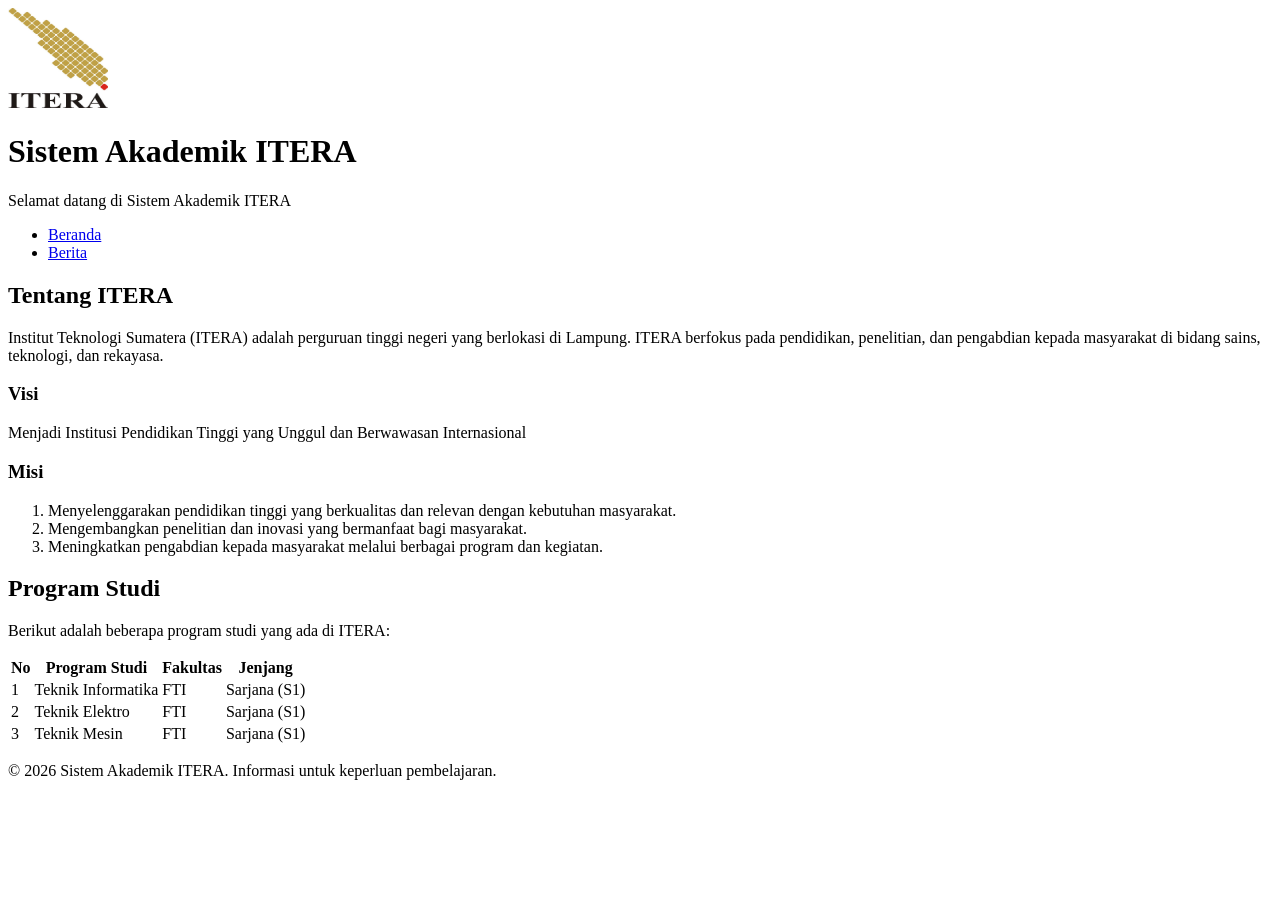
<file: index.html>
<!DOCTYPE html>
<html lang="id">
<head>
    <meta charset="UTF-8">
    <meta name="viewport" content="width=device-width, initial-scale=1.0">
    <title>Sistem Akademik ITERA</title>
    <link rel="icon" href="img/logoitera.jpg" type="image/x-icon">
</head>
<body>
    <header>
        <img src="img/logoitera.jpg" alt="Logo ITERA" width="100" height="100">
        <h1>Sistem Akademik ITERA</h1>
        <p>Selamat datang di Sistem Akademik ITERA</p>
    </header>

    <nav>
        <ul>
            <li><a href="index.html">Beranda</a></li>
            <li><a href="berita.html">Berita</a></li>
        </ul>
    </nav>

    <main>
        <section>
            <h2>Tentang ITERA</h2>
            <p>
                Institut Teknologi Sumatera (ITERA) adalah perguruan tinggi negeri yang berlokasi di Lampung.
                ITERA berfokus pada pendidikan, penelitian, dan pengabdian kepada masyarakat di bidang sains,
                teknologi, dan rekayasa.
            </p>

            <h3>Visi</h3>
            <p>Menjadi Institusi Pendidikan Tinggi yang Unggul dan Berwawasan Internasional</p>

            <h3>Misi</h3>
            <ol>
                <li>Menyelenggarakan pendidikan tinggi yang berkualitas dan relevan dengan kebutuhan masyarakat.</li>
                <li>Mengembangkan penelitian dan inovasi yang bermanfaat bagi masyarakat.</li>
                <li>Meningkatkan pengabdian kepada masyarakat melalui berbagai program dan kegiatan.</li>
            </ol>
        </section>

        <section>
            <h2>Program Studi</h2>
            <p>Berikut adalah beberapa program studi yang ada di ITERA:</p>

            <table>
                <thead>
                    <tr>
                        <th>No</th>
                        <th>Program Studi</th>
                        <th>Fakultas</th>
                        <th>Jenjang</th>
                    </tr>
                </thead>
                <tbody>
                    <tr>
                        <td>1</td>
                        <td>Teknik Informatika</td>
                        <td>FTI</td>
                        <td>Sarjana (S1)</td>
                    </tr>
                    <tr>
                        <td>2</td>
                        <td>Teknik Elektro</td>
                        <td>FTI</td>
                        <td>Sarjana (S1)</td>
                    </tr>
                    <tr>
                        <td>3</td>
                        <td>Teknik Mesin</td>
                        <td>FTI</td>
                        <td>Sarjana (S1)</td>
                    </tr>
                </tbody>
            </table>
        </section>
    </main>

    <footer>
        <p>&copy; 2026 Sistem Akademik ITERA. Informasi untuk keperluan pembelajaran.</p>
    </footer>
</body>
</html>
</file>
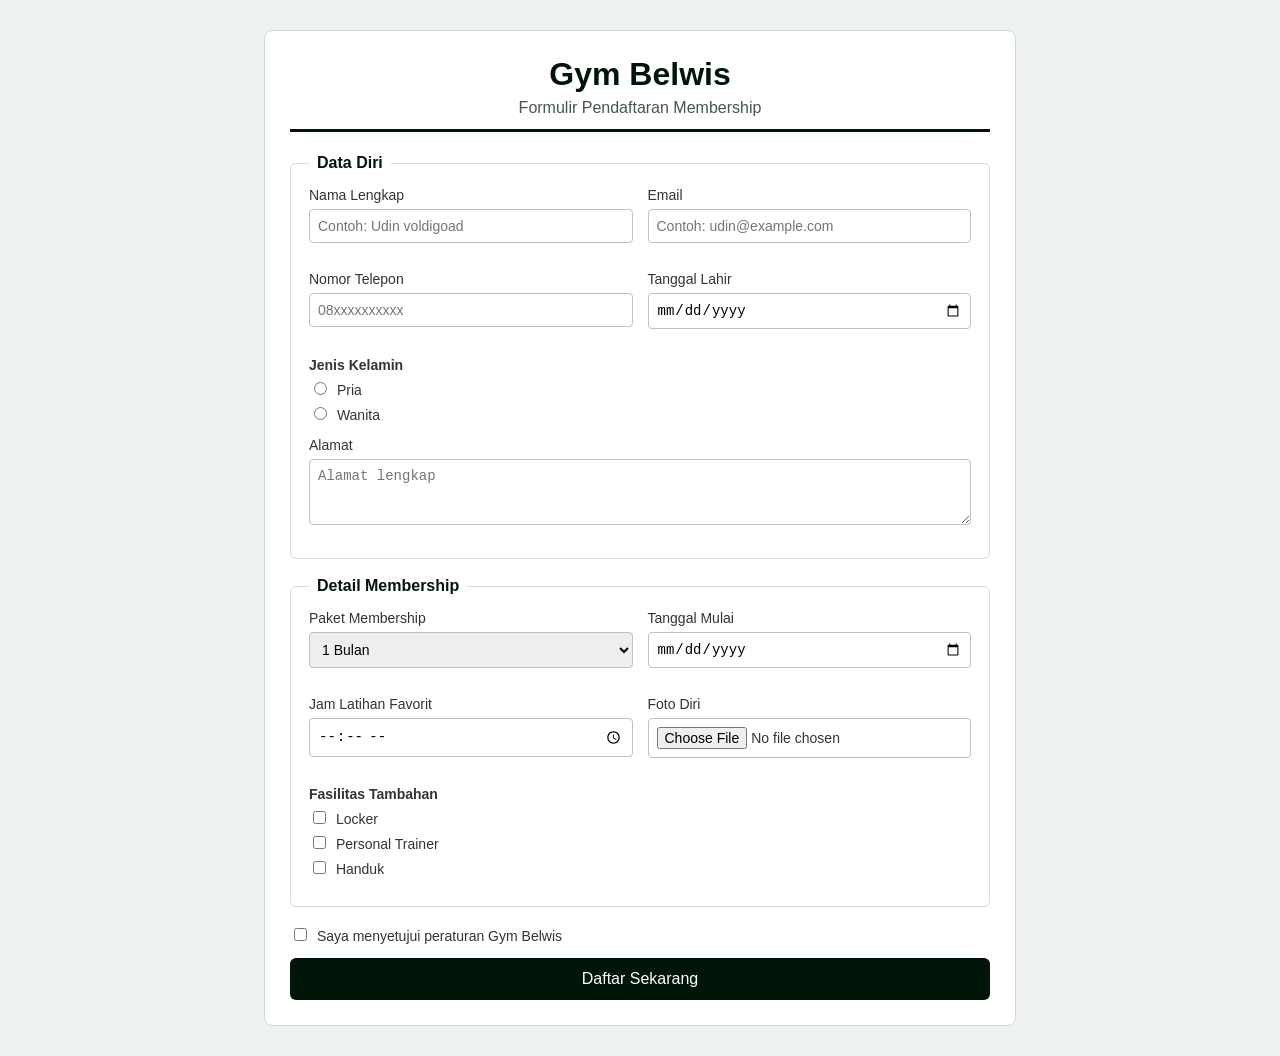
<file: task_3/index.html>
<!DOCTYPE html>
<html lang="id">
<head>
  <meta charset="UTF-8">
  <meta name="viewport" content="width=device-width, initial-scale=1.0">
  <title>Pendaftaran Membership Gym Belwis</title>
  <link rel="stylesheet" href="style.css">
</head>
<body>
    <div class="halaman">

    <div class="judul">
      <h1>Gym Belwis</h1>
      <p>Formulir Pendaftaran Membership</p>
    </div>

    <form action="detail.html" method="get" class="form-daftar">

        <fieldset>
            <legend>Data Diri</legend>

            <div class="baris">
                <div class="kolom">
                    <label for="nama">Nama Lengkap</label>
                    <input type="text" id="nama" name="nama" placeholder="Contoh: Udin voldigoad" required>
                </div>

                <div class="kolom">
                    <label for="email">Email</label>
                    <input type="email" id="email" name="email" placeholder="Contoh: udin@example.com" required>
                </div>
            </div>

            <div class="baris">
                <div class="kolom">
                    <label for="telepon">Nomor Telepon</label>
                    <input type="text" id="telepon" name="telepon" pattern="[0-9]{10,13}" placeholder="08xxxxxxxxxx" required>
                </div>

                <div class="kolom">
                    <label for="lahir">Tanggal Lahir</label>
                    <input type="date" id="lahir" name="tanggal_lahir">
                </div>
            </div>

             <div class="kolom">
                <p class="label-teks">Jenis Kelamin</p>
                <label><input type="radio" name="gender" value="pria"> Pria</label>
                <label><input type="radio" name="gender" value="wanita"> Wanita</label>
            </div>

            <div class="kolom">
                <label for="alamat">Alamat</label>
                <textarea id="alamat" name="alamat" rows="3" placeholder="Alamat lengkap"></textarea>
            </div>
        </fieldset>

        <fieldset>
            <legend>Detail Membership</legend>

            <div class="baris">
                <div class="kolom">
                    <label for ="paket">Paket Membership</label>
                    <select id="paket" name="paket">
                        <option value="1-bulan">1 Bulan</option>
                        <option value="3-bulan">3 Bulan</option>
                        <option value="6-bulan">6 Bulan</option>
                        <option value="12-bulan">12 Bulan</option>
                    </select>
                </div>

                <div class="kolom">
                    <label for="mulai">Tanggal Mulai</label>
                    <input type="date" id="mulai" name="mulai">
                </div>
            </div>

            <div class="baris">
                <div class="kolom">
                    <label for="jam">Jam Latihan Favorit</label>
                    <input type="time" id="jam" name="jam">
                </div>

                <div class="kolom">
                    <label for="foto">Foto Diri</label>
                    <input type="file" id="foto" name="foto">
                </div>
            </div>

            <div class="kolom">
                <p class="label-teks">Fasilitas Tambahan</p>
                <label><input type="checkbox" name="fasilitas" value="locker"> Locker</label>
                <label><input type="checkbox" name="fasilitas" value="trainer"> Personal Trainer</label>
                <label><input type="checkbox" name="fasilitas" value="handuk"> Handuk</label>
            </div>
        </fieldset>

         <div class="kolom">
            <label><input type="checkbox" name="setuju" value="ya" required> Saya menyetujui peraturan Gym Belwis</label>
        </div>

      <button type="submit" class="tombol">Daftar Sekarang</button>

    </form>

</body>
</html>
</file>
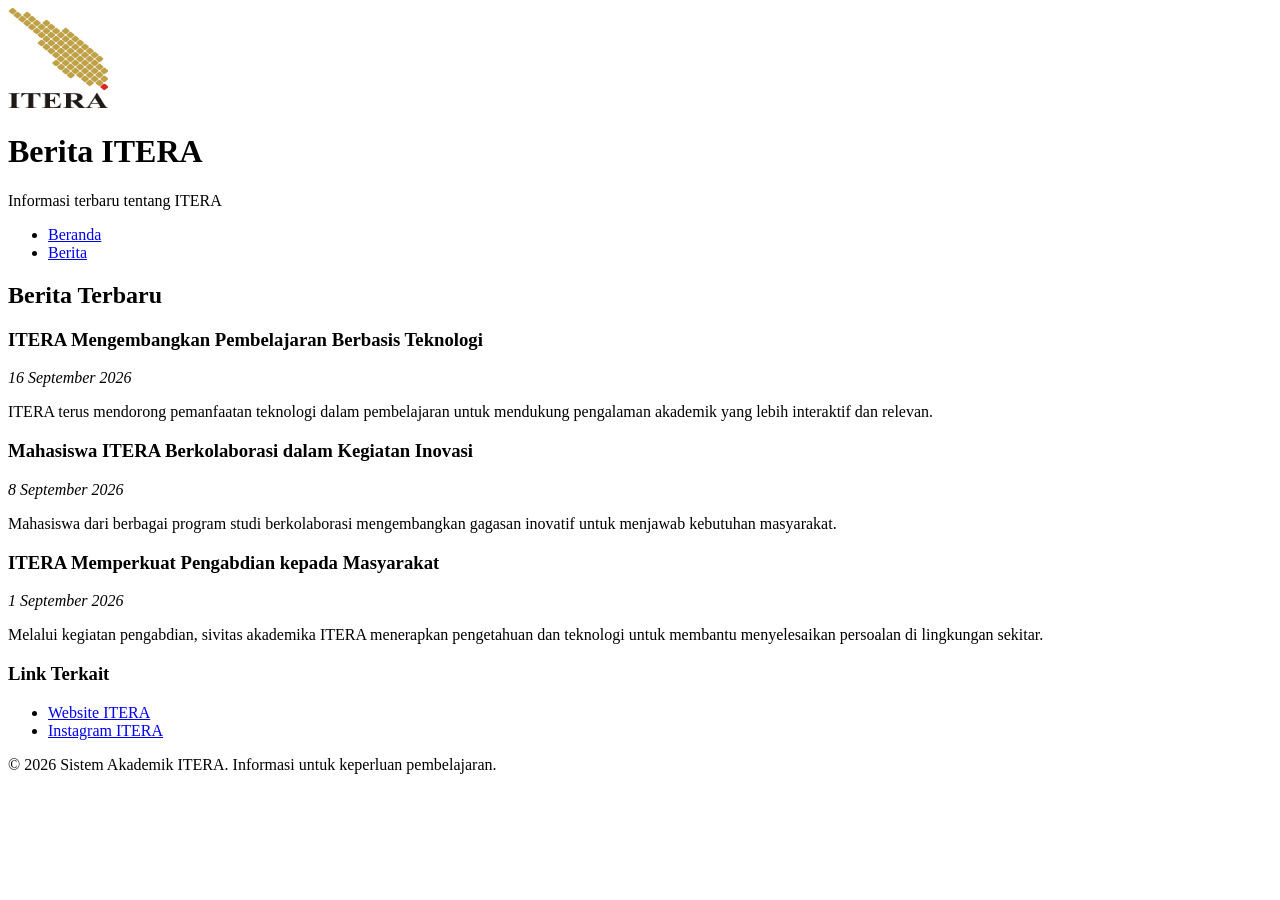
<file: berita.html>
<!DOCTYPE html>
<html lang="id">
<head>
    <meta charset="UTF-8">
    <meta name="viewport" content="width=device-width, initial-scale=1.0">
    <title>Berita ITERA</title>
    <link rel="icon" href="img/logoitera.jpg" type="image/x-icon">
</head>
<body>
    <header>
        <img src="img/logoitera.jpg" alt="Logo ITERA" width="100" height="100">
        <h1>Berita ITERA</h1>
        <p>Informasi terbaru tentang ITERA</p>
    </header>

    <nav>
        <ul>
            <li><a href="index.html">Beranda</a></li>
            <li><a href="berita.html">Berita</a></li>
        </ul>
    </nav>

    <main>
        <section>
            <h2>Berita Terbaru</h2>
            <article>
                <h3>ITERA Mengembangkan Pembelajaran Berbasis Teknologi</h3>
                <p><em>16 September 2026</em></p>
                <p>ITERA terus mendorong pemanfaatan teknologi dalam pembelajaran untuk mendukung pengalaman akademik yang lebih interaktif dan relevan.</p>
            </article>

            <article>
                <h3>Mahasiswa ITERA Berkolaborasi dalam Kegiatan Inovasi</h3>
                <p><em>8 September 2026</em></p>
                <p>Mahasiswa dari berbagai program studi berkolaborasi mengembangkan gagasan inovatif untuk menjawab kebutuhan masyarakat.</p>
            </article>

            <article>
                <h3>ITERA Memperkuat Pengabdian kepada Masyarakat</h3>
                <p><em>1 September 2026</em></p>
                <p>Melalui kegiatan pengabdian, sivitas akademika ITERA menerapkan pengetahuan dan teknologi untuk membantu menyelesaikan persoalan di lingkungan sekitar.</p>
            </article>
        </section>
    </main>

    <aside>
        <h3>Link Terkait</h3>
        <ul>
            <li><a href="https://www.itera.ac.id" target="_blank" rel="noopener noreferrer">Website ITERA</a></li>
            <li><a href="https://www.instagram.com/iteraofficial" target="_blank" rel="noopener noreferrer">Instagram ITERA</a></li>
        </ul>
    </aside>

    <footer>
        <p>&copy; 2026 Sistem Akademik ITERA. Informasi untuk keperluan pembelajaran.</p>
    </footer>
</body>
</html>
</file>
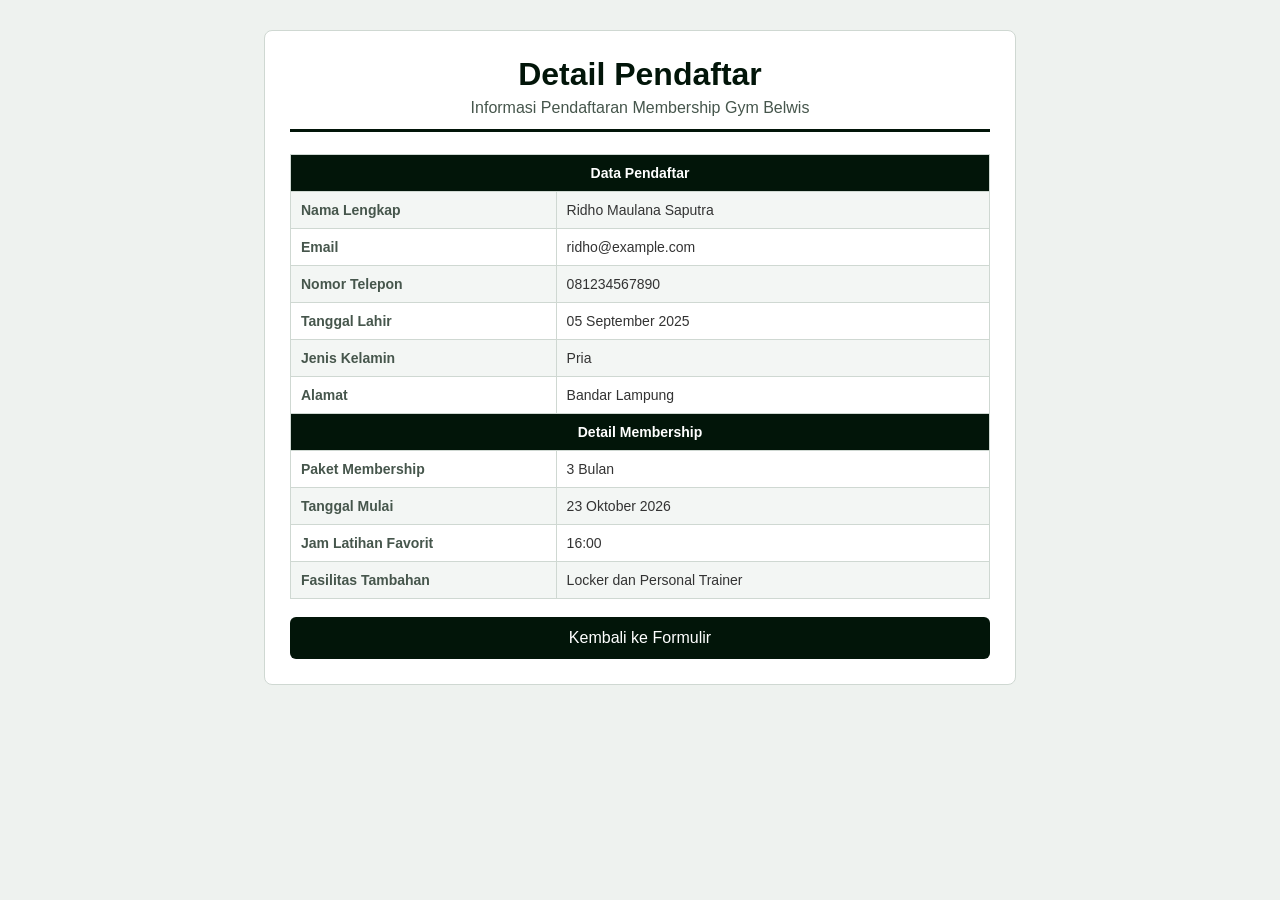
<file: task_3/detail.html>
<!DOCTYPE html>
<html lang="id">
<head>
  <meta charset="UTF-8">
  <meta name="viewport" content="width=device-width, initial-scale=1.0">
  <title>Detail Pendaftar Gym Belwis</title>
  <link rel="stylesheet" href="style.css">
</head>
<body>
  <div class="halaman">

    <div class="judul">
      <h1>Detail Pendaftar</h1>
      <p>Informasi Pendaftaran Membership Gym Belwis</p>
    </div>

    <table class="tabel-detail">
      <tr>
        <th colspan="2">Data Pendaftar</th>
      </tr>

      <tr>
        <td>Nama Lengkap</td>
        <td>Ridho Maulana Saputra</td>
      </tr>

      <tr>
        <td>Email</td>
        <td>ridho@example.com</td>
      </tr>

      <tr>
        <td>Nomor Telepon</td>
        <td>081234567890</td>
      </tr>

      <tr>
        <td>Tanggal Lahir</td>
        <td>05 September 2025</td>
      </tr>

      <tr>
        <td>Jenis Kelamin</td>
        <td>Pria</td>
      </tr>

      <tr>
        <td>Alamat</td>
        <td>Bandar Lampung</td>
      </tr>

      <tr>
        <th colspan="2">Detail Membership</th>
      </tr>

      <tr>
        <td>Paket Membership</td>
        <td>3 Bulan</td>
      </tr>

      <tr>
        <td>Tanggal Mulai</td>
        <td>23 Oktober 2026</td>
      </tr>

      <tr>
        <td>Jam Latihan Favorit</td>
        <td>16:00</td>
      </tr>

      <tr>
        <td>Fasilitas Tambahan</td>
        <td>Locker dan Personal Trainer</td>
      </tr>
    </table>

    <a href="index.html" class="tombol kembali">Kembali ke Formulir</a>

  </div>
</body>
</html>
</file>
<file: task_3/style.css>
body {
  background-color: #eef2ef;
  font-family: Arial, sans-serif;
  color: #333333;
  margin: 0;
  padding: 30px 15px;
}

.halaman {
  background-color: #ffffff;
  border: 1px solid #cfd8d2;
  border-radius: 8px;
  max-width: 700px;
  margin: 0 auto;
  padding: 25px;
}

.judul {
  text-align: center;
  border-bottom: 3px solid #021509;
  padding-bottom: 12px;
  margin-bottom: 22px;
}

.judul h1 {
  color: #021509;
  margin: 0 0 6px 0;
}

.judul p {
  color: #46564c;
  margin: 0;
}

fieldset {
  border: 1px solid #d5ddd7;
  border-radius: 6px;
  padding: 15px 18px;
  margin: 0 0 18px 0;
}

legend {
  color: #021509;
  font-weight: bold;
  padding: 0 8px;
}

.baris {
  display: grid;
  grid-template-columns: 1fr 1fr;
  gap: 15px;
  margin-bottom: 14px;
}

.kolom {
  margin-bottom: 14px;
}

.kolom label {
  display: block;
  margin-bottom: 6px;
  font-size: 14px;
}

.label-teks {
  display: block;
  font-weight: bold;
  font-size: 14px;
  margin: 0 0 6px 0;
}

.kolom input,
.kolom select,
.kolom textarea {
  width: 100%;
  box-sizing: border-box;
  padding: 8px;
  border: 1px solid #b9c4bd;
  border-radius: 4px;
  font-size: 14px;
}

.kolom label input {
  width: auto;
  margin-right: 6px;
}

input:focus,
select:focus,
textarea:focus {
  outline: none;
  border-color: #021509;
}

.tombol {
  display: block;
  width: 100%;
  padding: 12px;
  background-color: #021509;
  color: #ffffff;
  border: none;
  border-radius: 6px;
  font-size: 16px;
  cursor: pointer;
}

.tombol:hover {
  background-color: #cfd8d2;
  color: #021509;
}

.tabel-detail {
  width: 100%;
  border-collapse: collapse;
  margin-top: 10px;
  font-size: 14px;
}

.tabel-detail th,
.tabel-detail td {
  border: 1px solid #cfd8d2;
  padding: 10px;
  text-align: left;
}

.tabel-detail th {
  background-color: #021509;
  color: #ffffff;
  text-align: center;
}

.tabel-detail td:first-child {
  width: 38%;
  font-weight: bold;
  color: #46564c;
}

.tabel-detail tr:nth-child(even) {
  background-color: #f3f6f4;
}

.tabel-detail tr:hover {
  background-color: #e0e6e2;
}

.kembali {
  margin-top: 18px;
  box-sizing: border-box;
  text-align: center;
  text-decoration: none;
}

@media screen and (max-width: 600px) {
  body {
    padding: 15px 8px;
  }

  .halaman {
    padding: 18px 12px;
  }

  .baris {
    grid-template-columns: 1fr;
    gap: 0;
  }

  .judul h1 {
    font-size: 24px;
  }

  .tabel-detail {
    font-size: 13px;
  }

  .tabel-detail th,
  .tabel-detail td {
    padding: 8px;
  }

  .tabel-detail td:first-child {
    width: 35%;
  }
}
</file>
